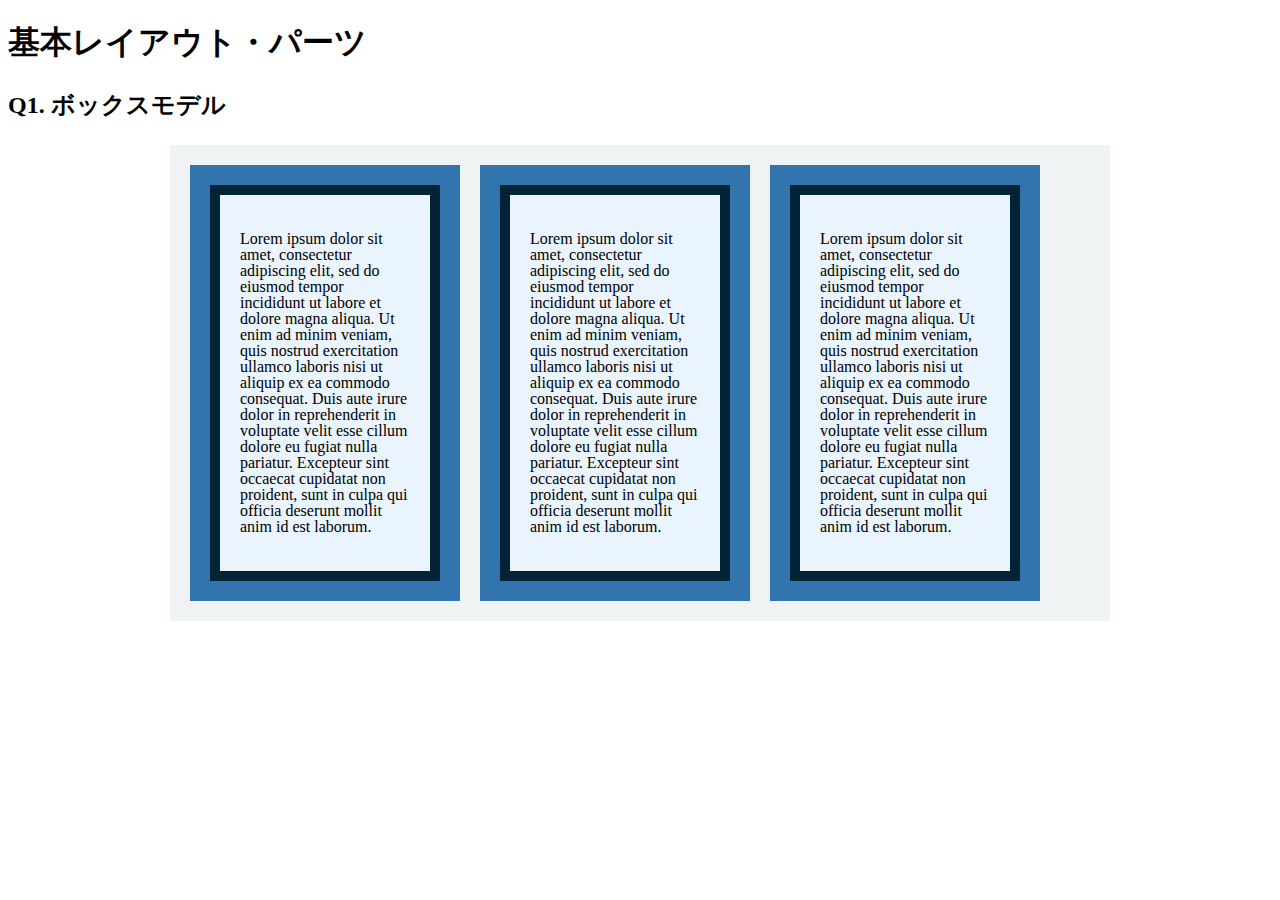
<file: layout_parts/q1/index.html>
<!DOCTYPE html>
<html>
  <head>
    <meta charset="utf-8">
    <meta http-equiv="X-UA-Compatible" content="IE=edge">
    <meta name="viewport" content="width=device-width, initial-scale=1.0, maximum-scale=1.0, user-scalable=no">
    <meta name="format-detection" content="telephone=no">
    <title>基本レイアウト・パーツ</title>
    <link rel="stylesheet" href="http://gizumo-inc.github.io/sample/front-lesson/layout_parts_new/assets/css/reset.css">
    <link rel="stylesheet" href="http://gizumo-inc.github.io/sample/front-lesson/layout_parts_new/assets/css/base.css">
    <link rel="stylesheet" href="css/style.css">
  </head>
  <body>
    <div class="wrapper">
      <h1 class="title">基本レイアウト・パーツ</h1>
      <h2 class="headline">
        <p class="headline__text">Q1. ボックスモデル</p>
      </h2>
      <div class="box">
        <!-- 回答はクラスq1の要素の中に書いてね -->
        <!-- すでについてるクラスにはstyleを指定しない。styleをつける場合は自分で新たにクラスをつけること -->
        <div class="q1">
          <div class="sheet clearfix">
            <div class="square">
              <div class="box_in">
                <p class="sentence">Lorem ipsum dolor sit amet, consectetur adipiscing elit, sed do eiusmod tempor incididunt ut labore et dolore magna aliqua. Ut enim ad minim veniam, quis nostrud exercitation ullamco laboris nisi ut aliquip ex ea commodo consequat. Duis aute irure dolor in reprehenderit in voluptate velit esse cillum dolore eu fugiat nulla pariatur. Excepteur sint occaecat cupidatat non proident, sunt in culpa qui officia deserunt mollit anim id est laborum.</p>
              </div>
            </div>
            <div class="square">
              <div class="box_in">
                <p class="sentence">Lorem ipsum dolor sit amet, consectetur adipiscing elit, sed do eiusmod tempor incididunt ut labore et dolore magna aliqua. Ut enim ad minim veniam, quis nostrud exercitation ullamco laboris nisi ut aliquip ex ea commodo consequat. Duis aute irure dolor in reprehenderit in voluptate velit esse cillum dolore eu fugiat nulla pariatur. Excepteur sint occaecat cupidatat non proident, sunt in culpa qui officia deserunt mollit anim id est laborum.</p>
              </div>
            </div>
            <div class="square">
              <div class="box_in">
                <p class="sentence">Lorem ipsum dolor sit amet, consectetur adipiscing elit, sed do eiusmod tempor incididunt ut labore et dolore magna aliqua. Ut enim ad minim veniam, quis nostrud exercitation ullamco laboris nisi ut aliquip ex ea commodo consequat. Duis aute irure dolor in reprehenderit in voluptate velit esse cillum dolore eu fugiat nulla pariatur. Excepteur sint occaecat cupidatat non proident, sunt in culpa qui officia deserunt mollit anim id est laborum.</p>
              </div>
            </div>
          </div>
        </div>
        <!-- 回答はクラスq1の要素の中に書いてね -->
      </div>
    </div>
  </body>
</html>
</file>
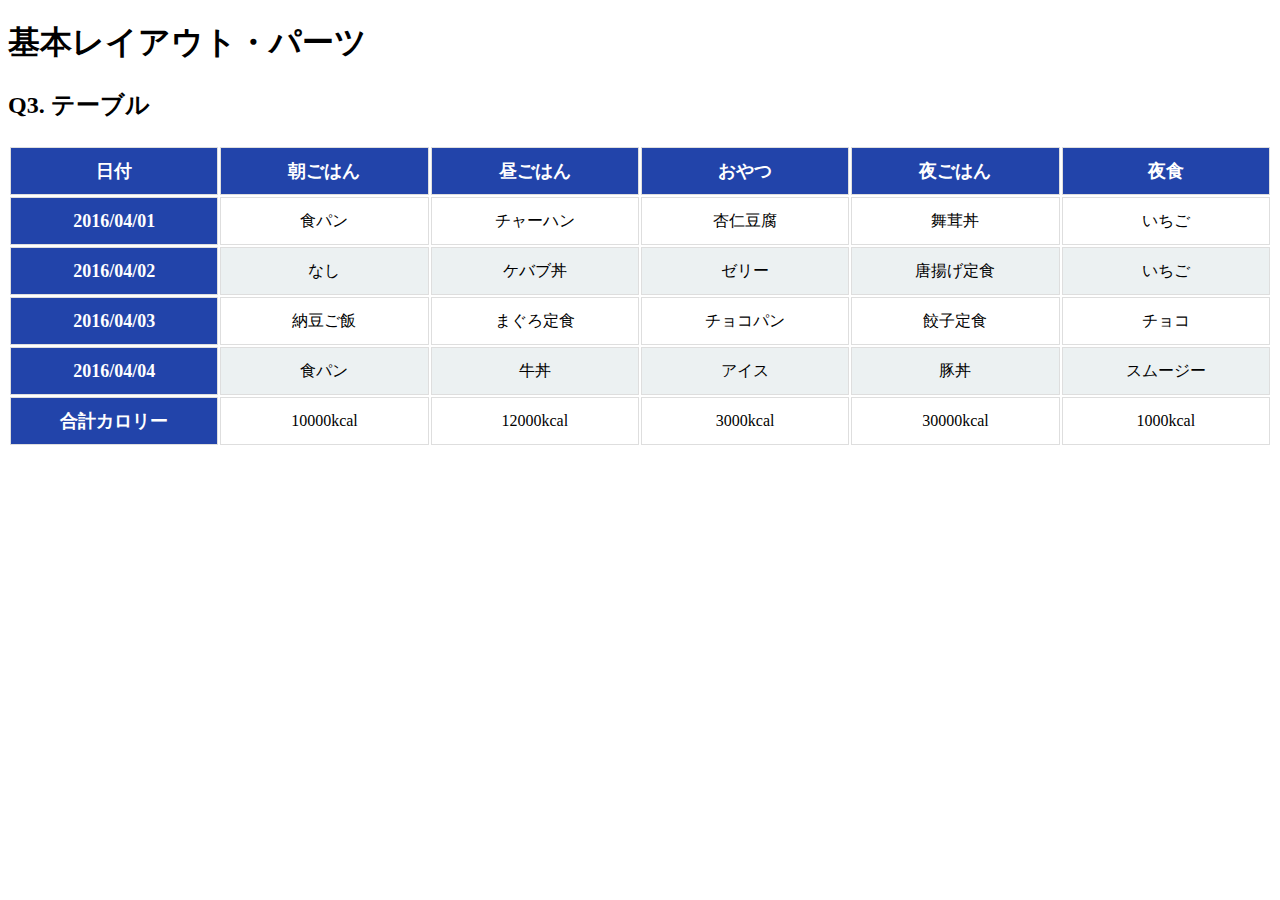
<file: layout_parts/q3/index.html>
<!DOCTYPE html>
<html>
  <head>
    <meta charset="utf-8">
    <meta http-equiv="X-UA-Compatible" content="IE=edge">
    <meta name="viewport" content="width=device-width, initial-scale=1.0, maximum-scale=1.0, user-scalable=no">
    <meta name="format-detection" content="telephone=no">
    <title>基本レイアウト・パーツ</title>
    <link rel="stylesheet" href="http://gizumo-inc.github.io/sample/front-lesson/layout_parts_new/assets/css/reset.css">
    <link rel="stylesheet" href="http://gizumo-inc.github.io/sample/front-lesson/layout_parts_new/assets/css/base.css">
    <link rel="stylesheet" href="css/style.css">
  </head>
  <body>
    <div class="wrapper">
      <h1 class="title">基本レイアウト・パーツ</h1>
      <h2 class="headline">
        <p class="headline__text">Q3. テーブル</p>
      </h2>
      <div class="box">
        <!-- 回答はクラスq3の要素の中に書いてね -->
        <!-- すでについてるクラスにはstyleを指定しない。styleをつける場合は自分で新たにクラスをつけること -->
        <div class="q3">
          <table class="main_table">
            <thead>
              <tr>
                <th>日付</th>
                <th>朝ごはん</th>
                <th>昼ごはん</th>
                <th>おやつ</th>
                <th>夜ごはん</th>
                <th>夜食</th>
              </tr>
            </thead>
            <tbody>
              <tr>
                <th>2016/04/01</th>
                <td>食パン</td>
                <td>チャーハン</td>
                <td>杏仁豆腐</td>
                <td>舞茸丼</td>
                <td>いちご</td>
              </tr>
              <tr>
                <th>2016/04/02</th>
                <td>なし</td>
                <td>ケバブ丼</td>
                <td>ゼリー</td>
                <td>唐揚げ定食</td>
                <td>いちご</td>
              </tr>
              <tr>
                <th>2016/04/03</th>
                <td>納豆ご飯</td>
                <td>まぐろ定食</td>
                <td>チョコパン</td>
                <td>餃子定食</td>
                <td>チョコ</td>
              </tr>
              <tr>
                <th>2016/04/04</th>
                <td>食パン</td>
                <td>牛丼</td>
                <td>アイス</td>
                <td>豚丼</td>
                <td>スムージー</td>
              </tr>
              <tr>
                <th>合計カロリー</th>
                <td>10000kcal</td>
                <td>12000kcal</td>
                <td>3000kcal</td>
                <td>30000kcal</td>
                <td>1000kcal</td>
              </tr>
            </tbody>
          </table>
        </div>
        <!-- 回答はクラスq3の要素の中に書いてね -->
      </div>
    </div>
  </body>
</html>
</file>
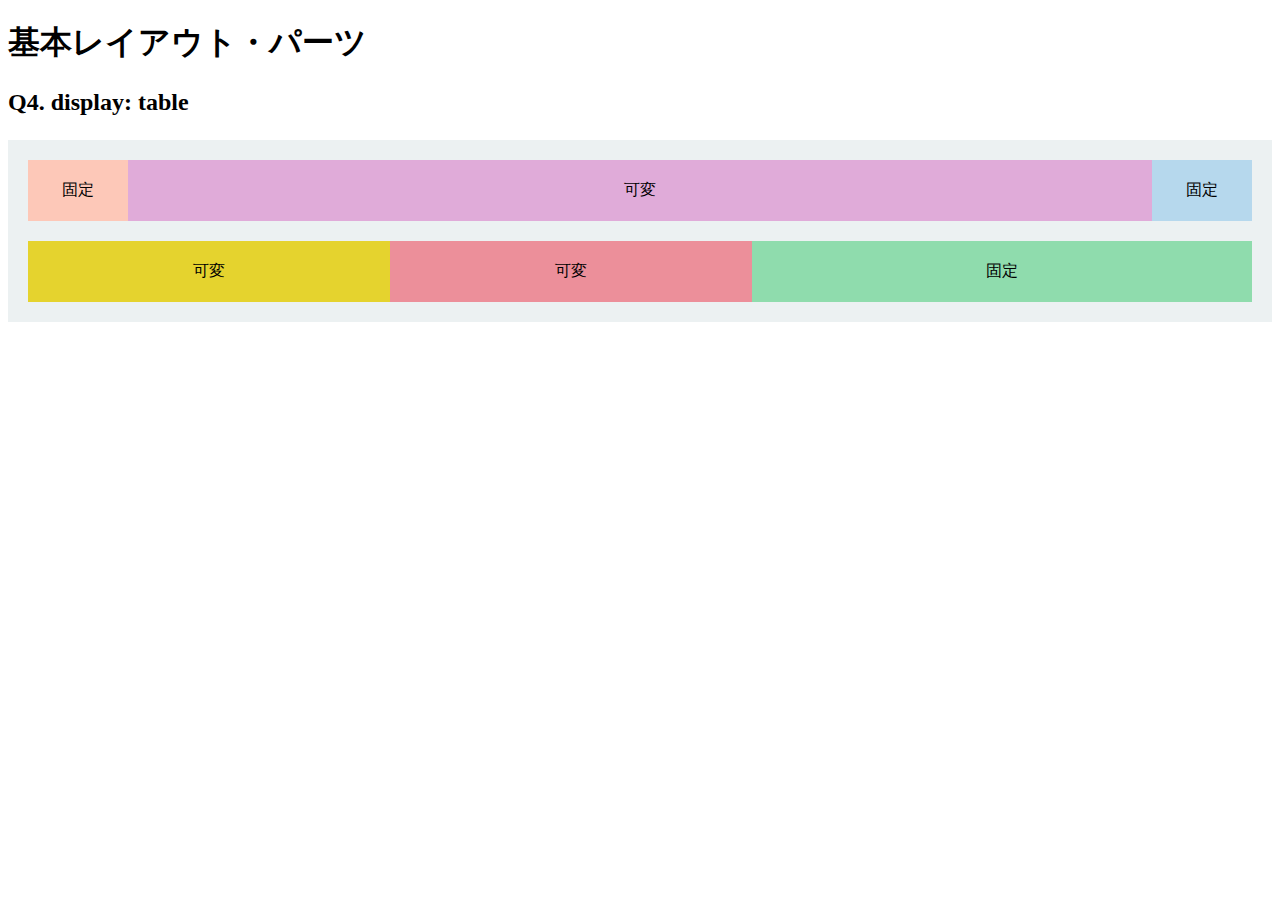
<file: layout_parts/q4/index.html>
<!DOCTYPE html>
<html>
  <head>
    <meta charset="utf-8">
    <meta http-equiv="X-UA-Compatible" content="IE=edge">
    <meta name="viewport" content="width=device-width, initial-scale=1.0, maximum-scale=1.0, user-scalable=no">
    <meta name="format-detection" content="telephone=no">
    <title>基本レイアウト・パーツ</title>
    <link rel="stylesheet" href="http://gizumo-inc.github.io/sample/front-lesson/layout_parts_new/assets/css/reset.css">
    <link rel="stylesheet" href="http://gizumo-inc.github.io/sample/front-lesson/layout_parts_new/assets/css/base.css">
    <link rel="stylesheet" href="css/style.css">
  </head>
  <body>
    <div class="wrapper">
      <h1 class="title">基本レイアウト・パーツ</h1>
      <h2 class="headline">
        <p class="headline__text">Q4. display: table</p>
      </h2>
      <div class="box">
        <!-- 回答はクラスq4の要素の中に書いてね -->
        <!-- すでについてるクラスにはstyleを指定しない。styleをつける場合は自分で新たにクラスをつけること -->
        <!-- 新たにタグは追加しなくてもできます。 -->
        <div class="q4 main">
          <div class="band">
            <div class="orange cell">固定</div>
            <div class="pink cell flex">可変</div>
            <div class="blue cell">固定</div>
          </div>
          <div class="band">
            <div class="yellow cell flex">可変</div>
            <div class="red cell flex">可変</div>
            <div class="green cell">固定</div>
          </div>
        </div>
        <!-- 回答はクラスq4の要素の中に書いてね -->
      </div>
    </div>
  </body>
</html>
</file>
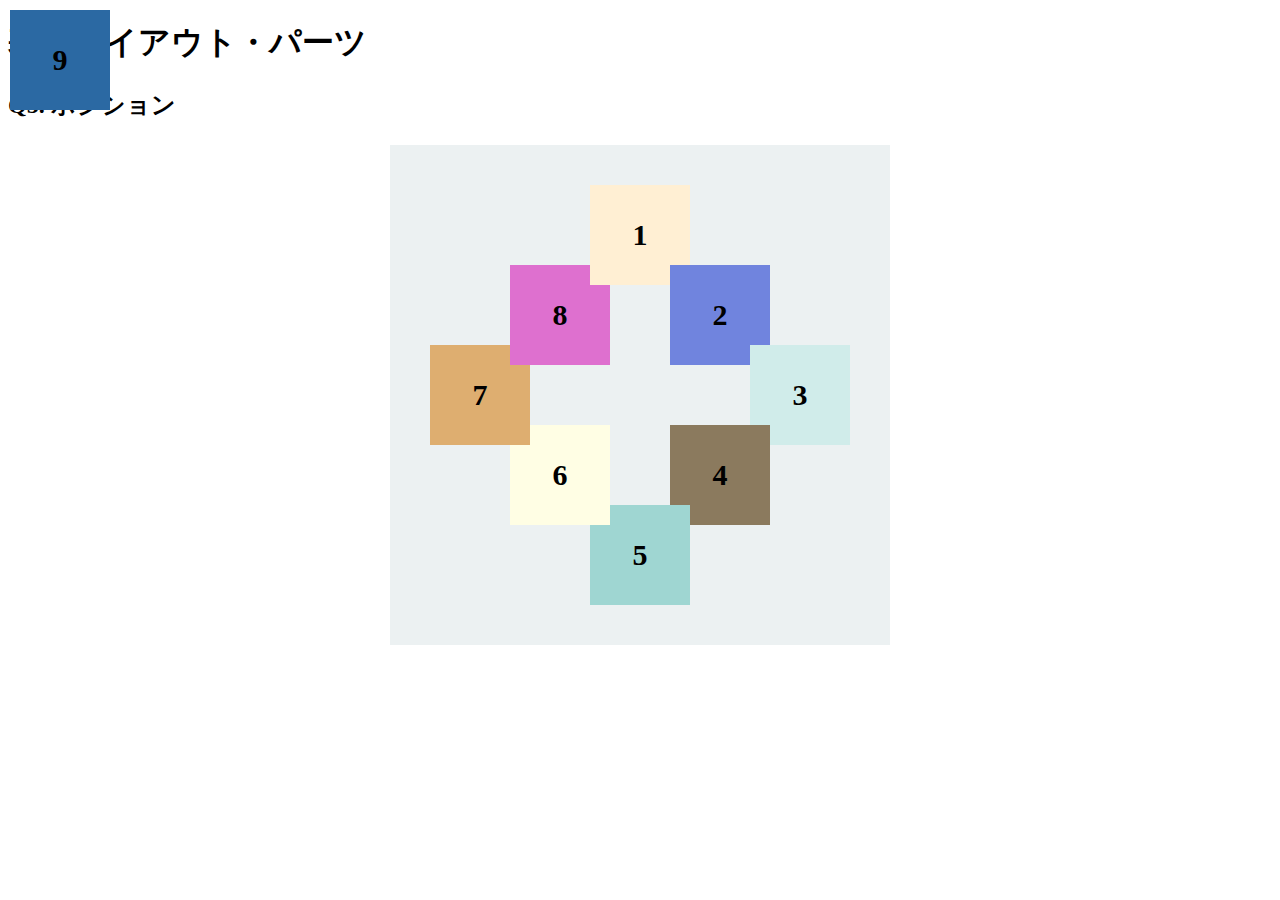
<file: layout_parts/q5/index.html>
<!DOCTYPE html>
<html>
  <head>
    <meta charset="utf-8">
    <meta http-equiv="X-UA-Compatible" content="IE=edge">
    <meta name="viewport" content="width=device-width, initial-scale=1.0, maximum-scale=1.0, user-scalable=no">
    <meta name="format-detection" content="telephone=no">
    <title>基本レイアウト・パーツ</title>
    <link rel="stylesheet" href="http://gizumo-inc.github.io/sample/front-lesson/layout_parts_new/assets/css/reset.css">
    <link rel="stylesheet" href="http://gizumo-inc.github.io/sample/front-lesson/layout_parts_new/assets/css/base.css">
    <link rel="stylesheet" href="css/style.css">
  </head>
  <body>

    <div class="wrapper">
      <h1 class="title">基本レイアウト・パーツ</h1>
      <h2 class="headline">
        <p class="headline__text">Q5. ポジション</p>
      </h2>
      <div class="box">
        <!-- 回答はクラスq5の要素の中に書いてね -->
        <!-- すでについてるクラスにはstyleを指定しない。styleをつける場合は自分で新たにクラスをつけること -->
        <!-- 新たにタグは追加しなくてもできます。 -->
        <div class="q5 sheet">
          <div class="box_8 cube">8</div>
          <div class="box_5 cube">5</div>
          <div class="box_1 cube">1</div>
          <div class="box_7 cube">7</div>
          <div class="box_4 cube">4</div>
          <div class="box_6 cube">6</div>
          <div class="box_2 cube">2</div>
          <div class="box_3 cube">3</div>
          <div class="box_9 cube">9</div>
        </div>
        <!-- 回答はクラスq5の要素の中に書いてね -->
      </div>
    </div>
  </body>
</html>
</file>
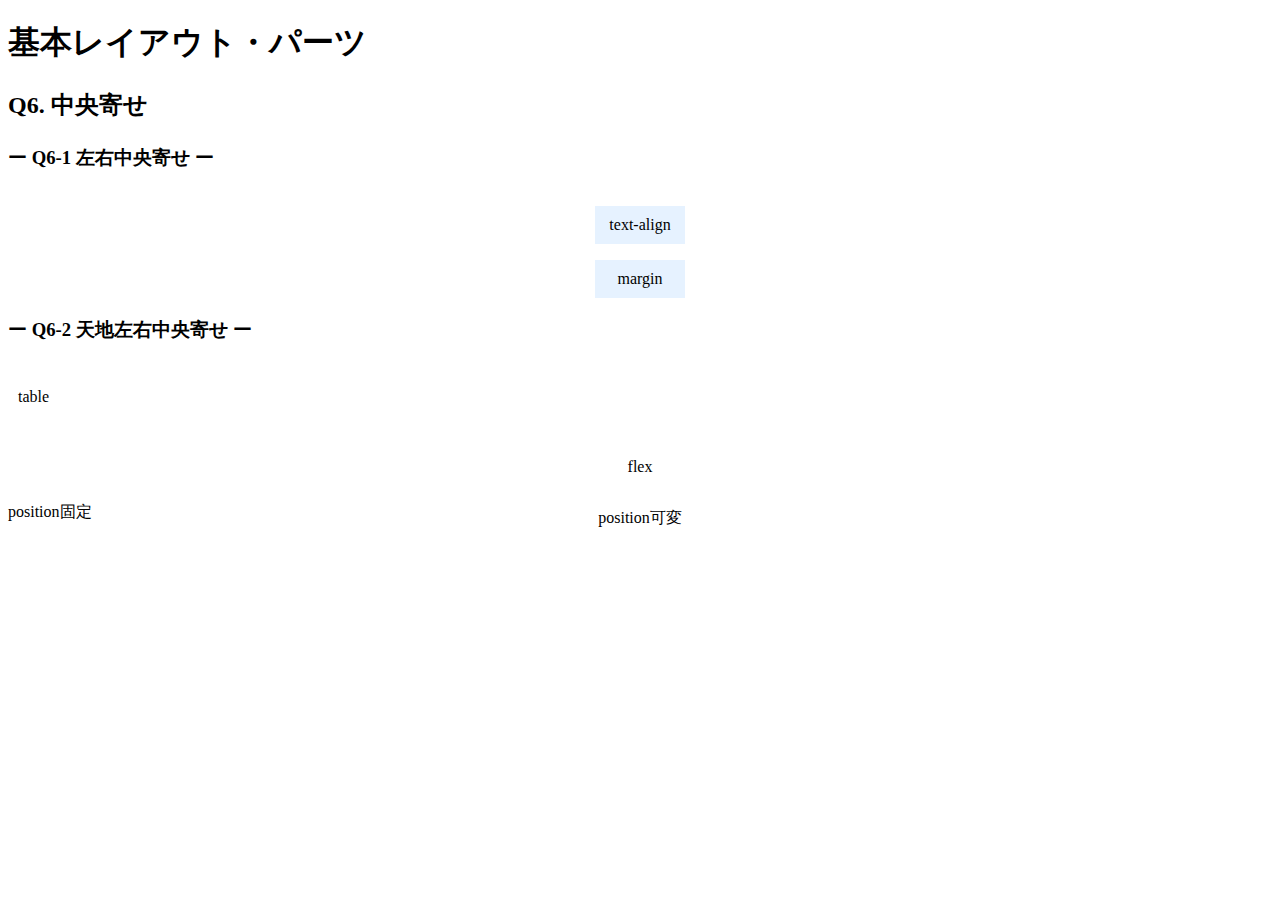
<file: layout_parts/q6/index.html>
<!DOCTYPE html>
<html>
  <head>
    <meta charset="utf-8">
    <meta http-equiv="X-UA-Compatible" content="IE=edge">
    <meta name="viewport" content="width=device-width, initial-scale=1.0, maximum-scale=1.0, user-scalable=no">
    <meta name="format-detection" content="telephone=no">
    <title>基本レイアウト・パーツ</title>
    <link rel="stylesheet" href="http://gizumo-inc.github.io/sample/front-lesson/layout_parts_new/assets/css/reset.css">
    <link rel="stylesheet" href="http://gizumo-inc.github.io/sample/front-lesson/layout_parts_new/assets/css/base.css">
    <link rel="stylesheet" href="css/style.css">
  </head>
  <body>
    <div class="wrapper">
      <h1 class="title">基本レイアウト・パーツ</h1>
      <h2 class="headline">
        <p class="headline__text">Q6. 中央寄せ</p>
      </h2>
      <div class="box">
        <div class="box__inner">
          <h3 class="box__headline">
            <p class="box__headline__text">ー Q6-1 左右中央寄せ ー</p>
          </h3>
          <div class="q6 q6--horizontal">
            <!-- Q6-1の回答はここに書いてね -->
            <!-- 新たにタグは追加しなくてもできます。 -->
            <div class="q6__box">
              <div class="left_box">
                <p class="text">text-align</p>
              </div>
            </div>
            <!-- Q6-1の回答はここに書いてね -->

            <!-- Q6-1の回答はここに書いてね -->
            <!-- 新たにタグは追加しなくてもできます。 -->
            <div class="q6__box right_box">
              <p class="text">margin</p>
            </div>
            <!-- Q6-1の回答はここに書いてね -->
          </div>
        </div>

        <div class="box__inner">
          <h3 class="box__headline">
            <p class="box__headline__text">ー Q6-2 天地左右中央寄せ ー</p>
          </h3>
          <!-- Q6-2の回答はここに書いてね -->
          <!-- すでについてるクラスにはstyleを指定しない。styleをつける場合は自分で新たにクラスをつけること -->
          <!-- 新たにタグは追加しなくてもできます。 -->
          <div class="q6 q6--around table_sheet">
            <div class="table_cell">
              <p class="table_text">table</p>
            </div>
          </div>
          <!-- Q6-2の回答はここに書いてね -->

          <!-- Q6-2の回答はここに書いてね -->
          <!-- すでについてるクラスにはstyleを指定しない。styleをつける場合は自分で新たにクラスをつけること -->
          <!-- 新たにタグは追加しなくてもできます。 -->
          <div class="q6 q6--around flex_box">
            <p class="flex_text">flex</p>
          </div>
          <!-- Q6-2の回答はここに書いてね -->

          <div class="q6 q6--position">
            <!-- Q6-2の回答はここに書いてね -->
            <!-- すでについてるクラスにはstyleを指定しない。styleをつける場合は自分で新たにクラスをつけること -->
            <!-- 新たにタグは追加しなくてもできます。 -->
            <div class="q6__box is-stable bottom_box">
              <p class="q6__box__inner solid_text">position固定</p>
            </div>
            <!-- Q6-2の回答はここに書いてね -->

            <!-- Q6-2の回答はここに書いてね -->
            <!-- すでについてるクラスにはstyleを指定しない。styleをつける場合は自分で新たにクラスをつけること -->
            <!-- 新たにタグは追加しなくてもできます。 -->
            <div class="q6__box is-flexible bottom_box">
              <p class="q6__box__inner flexible_text">position可変</p>
            </div>
            <!-- Q6-2の回答はここに書いてね -->
          </div>
        </div>
      </div>
    </div>
  </body>
</html>
</file>
<file: layout_parts/q1/css/style.css>
@charset "UTF-8";

/* 回答はここに書いてね */

.clearfix::after {
  content: "";
  display: block;
  clear: both;
}

.sheet {
  margin: 0 auto;
  padding: 20px;
  width: 940px;
  background-color: #eff3f4;
  box-sizing: border-box;
}

.square {
  margin-left: 20px;
  padding: 20px;
  background-color: #3274ae;
  float: left;
}

.square:first-child {
  margin-left: 0px;
}

.box_in {
  box-sizing: border-box;
  width: 230px;
  border: solid 10px #022336;
  background-color: #eaf4ff;
  padding: 20px;
}

.sentence {
  line-height: 16px;
  font-size: 16px;
}

/* 回答はここに書いてね */
</file>
<file: layout_parts/q3/css/style.css>
@charset "UTF-8";

/* 回答はここに書いてね */

.main_table {
  margin: 0 auto;
  table-layout: fixed;
  width: 100%;
  text-align: center;
}

.main_table th {
  background-color: #2244aa;
  font-size: 18px;
  line-height: 26px;
  color: #fff;
  padding: 10px;
  border-collapse: collapse;
  border: solid #dedede 1px;
}

.main_table td {
  font-size: 16px;
  line-height: 22px;
  border-collapse: collapse;
  border: solid #dedede 1px;
}

.main_table tbody tr:nth-child(even) {
  background-color: #ecf1f2;
}

.main_table tbody tr:last-child {
  border-top: dashed #000 2px;
}
/* 回答はここに書いてね */
</file>
<file: layout_parts/q4/css/style.css>
@charset "UTF-8";

/* 回答はここに書いてね */

.main {
  margin: 0 auto;
  background-color: #ecf1f2;
  padding: 20px;
}

.band {
  display: table;
  width: 100%;
  text-align: center;
  margin-top: 20px;
}

.band:first-child {
  margin-top: 0px;
}

.cell {
  display: table-cell;
  padding: 20px 0;
}

.flex {
  width: fit-content;
}

.orange {
  width: 100px;
  background-color: #fdc8b8;
}

.pink{
  background-color: #e0abd9;
}

.blue {
  width: 100px;
  background-color: #b6d8ed;
}

.yellow {
  background-color: #e5d32e;
}

.red {
  background-color: #ec8f9a;
}

.green {
  width: 500px;
  background-color: #8fdcad;
}
/* 回答はここに書いてね */
</file>
<file: layout_parts/q5/css/style.css>
@charset "UTF-8";

/* 回答はここに書いてね */

.sheet {
  margin: 0 auto;
  width: 500px;
  height: 500px;
  background-color: #ecf1f2;
  position: relative;
}

.cube {
  width: 100px;
  height: 100px;
  position: absolute;
  text-align: center;
  line-height: 100px;
  font-size: 30px;
  font-weight: bold;
}

.box_1 {
  background-color: #ffefd3;
  top: 40px;
  left: 200px;
  z-index: 1;
}

.box_2 {
  background-color: #7084de;
  top: 120px;
  left: 280px;
  z-index: 2;
}

.box_3 {
  background-color: #d0ecea;
  top: 200px;
  left: 360px;
  z-index: 3;
}

.box_4 {
  background-color: #8b7a5e;
  top: 280px;
  left: 280px;
  z-index: 4;
}

.box_5 {
  background-color: #9fd6d2;
  top: 360px;
  left: 200px;
  z-index: 5;
}

.box_6 {
  background-color: #fffee4;
  top: 280px;
  left: 120px;
  z-index: 6;
}

.box_7 {
  background-color: #deae70;
  top: 200px;
  left: 40px;
  z-index: 7;
}

.box_8 {
  background-color: #de70cf;
  top: 120px;
  left: 120px;
  z-index: 8;
}

.box_8::before {
  content: "";
  width: 20px;
  height: 20px;
  background-color: #ffefd3;
  position: absolute;
  top: 0px;
  right: 0px;
}

.box_9 {
  background-color: #2b69a3;
  position: fixed;
  top: 10px;
  left: 10px;
  z-index: 9;
}

/* 回答はここに書いてね */
</file>
<file: layout_parts/q6/css/style.css>
@charset "UTF-8";

/* 回答はここに書いてね */

.text {
  background-color: #e6f2ff;
  width: 90px;
  padding: 10px 0;
}

.left_box {
  text-align: center;
}

.left_box .text {
  display: inline-block;
}

.right_box .text {
  margin: 0 auto;
  text-align: center;
}

.table_sheet {
  display: table;
}

.table_cell {
  display: table-cell;
  vertical-align: middle;
  text-align: center;
}

.table_text {
  background-color: #fff;
  padding: 10px;
  display: inline-block;
}

.flex_box {
  display: flex;
  justify-content: center;
  align-items: center;
}

.flex_text {
  display: inline-block;
  background-color: #fff;
  padding: 10px;
}

.bottom_box {
  position: relative;
}

.solid_text {
  margin: auto;
  position: absolute;
  top: 0;
  right: 0;
  bottom: 0;
  left: 0;
}

.flexible_text {
  position: absolute;
  top: 50%;
  left: 50%;
  transform: translateY(-50%) translateX(-50%);
}

/* 回答はここに書いてね */
</file>
